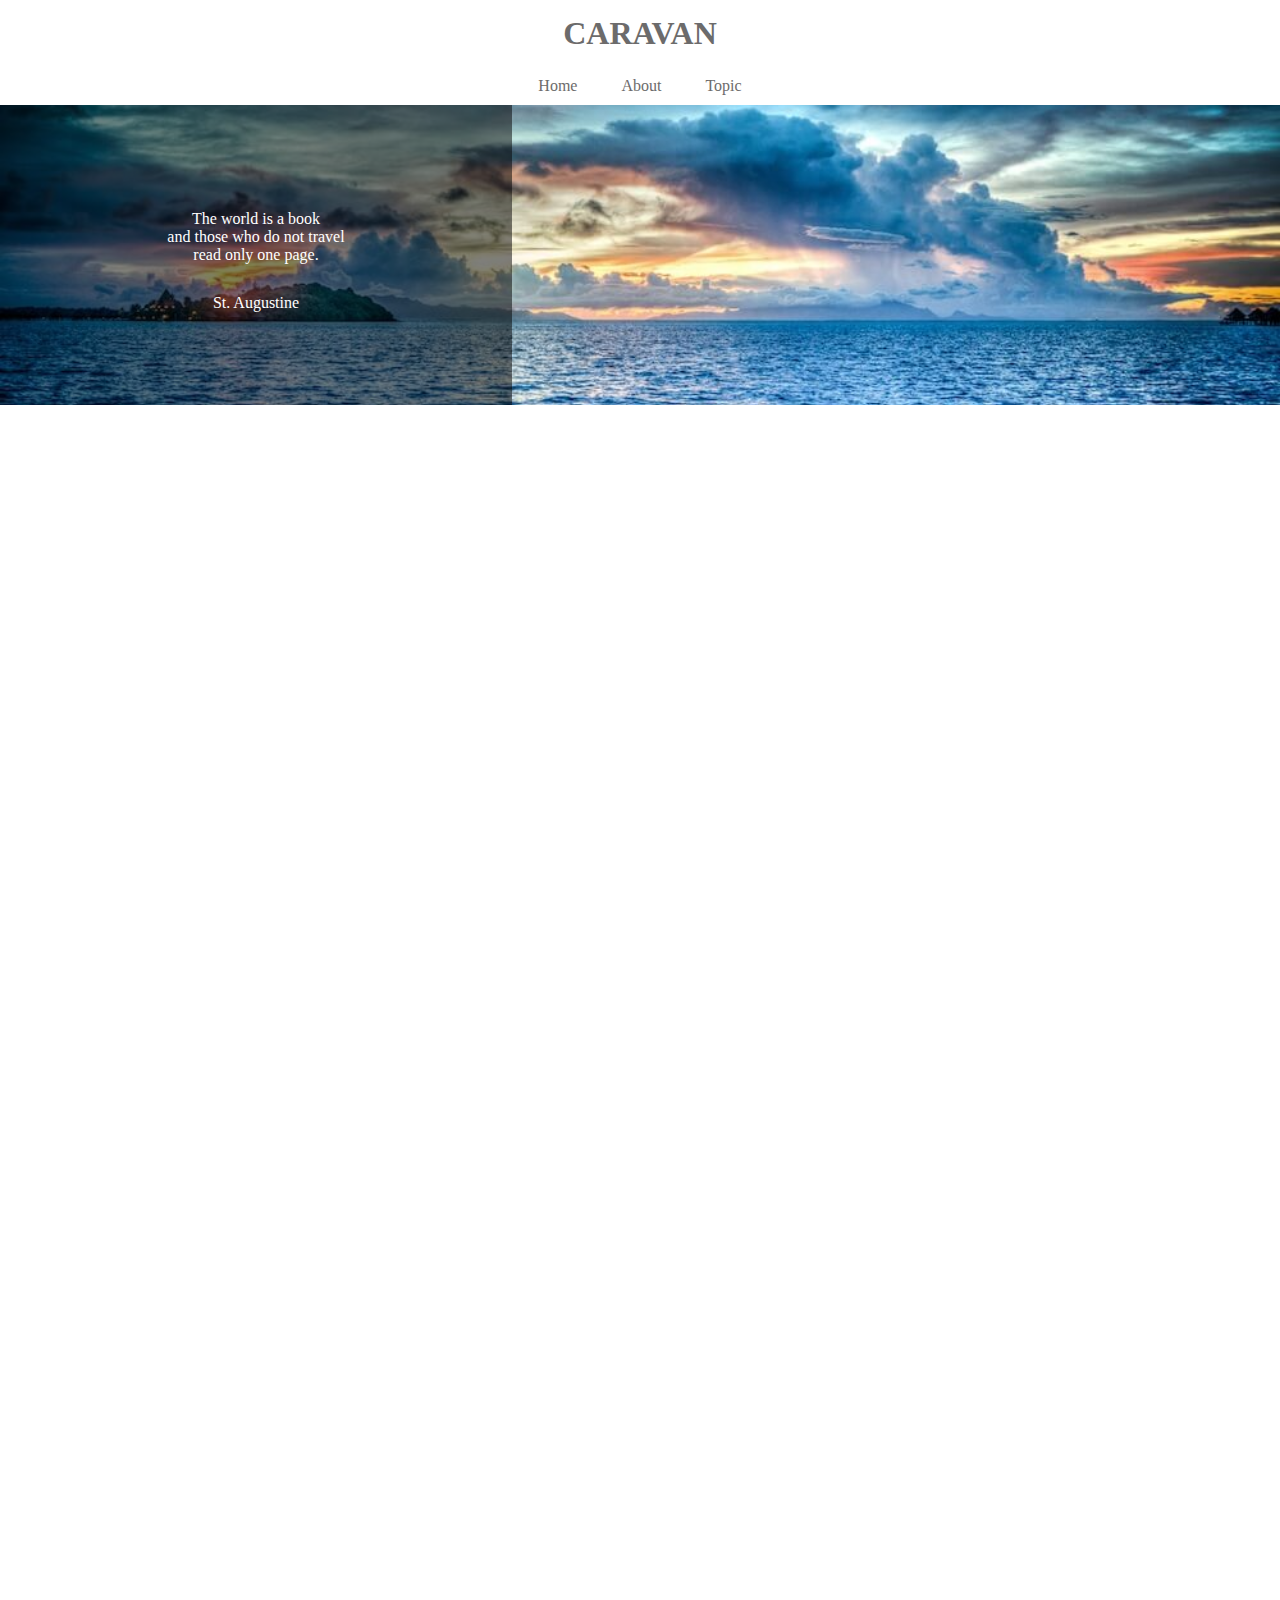
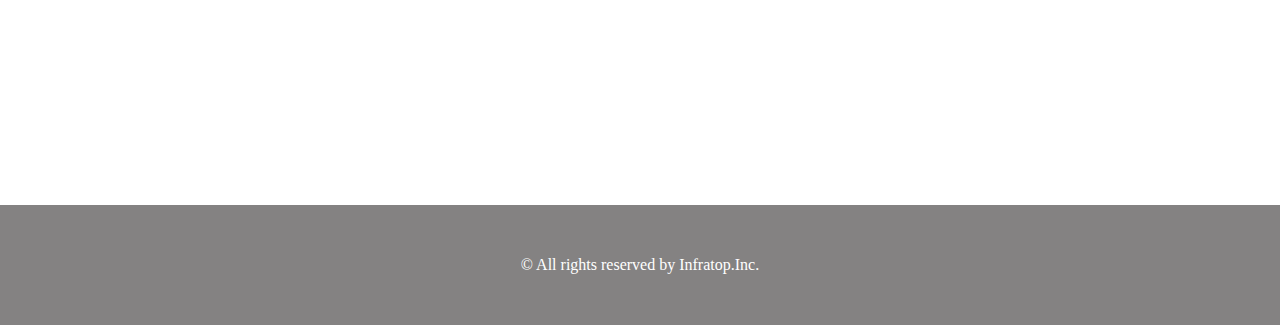
<file: caravan/index.html>
<!DOCTYPE HTML>
<html lang="ja">
    <head>
        <meta charset="UTF-8" />
        <!--cssファイルの読み込み-->
        <link href="style.css" rel="stylesheet" />
        <title>CARAVAN</title>
    </head>
    
    <body>
        <!--header用のdiv-->
        <header>
            <h1 class="heading">
                <a href="index.html">
                    CARAVAN
                </a>
            </h1>
        </header>
        
    <nav>
        <ul class="nav-list">
            <li class="nav-list-item">
                <a href="index.html">Home</a>
            </li>
            <li class="nav-list-item">About</li>
            <li class="nav-list-item">Topic</li>
        </ul>
    </nav>
        <!--main visual用のdiv-->
        <div class="main-visual">
            <div class="main-visual-content">
                <p class="main-visual-text">
                    The world is a book <br />
                    and those who do not travel <br />
                    read only one page.
                </p>
                <p class="main-visual-name">
                    St. Augustine
                </p>
            </div>
        </div>
        <!--main div-->
        <div class="main">
            <div class="blog"></div>
            <div class="sidebar"></div>
        </div>
        <!--footer div-->
        <footer>
            <p class="footer-text">© All rights reserved by Infratop.Inc.</p>
        </footer>
    </body>
</html>
</file>
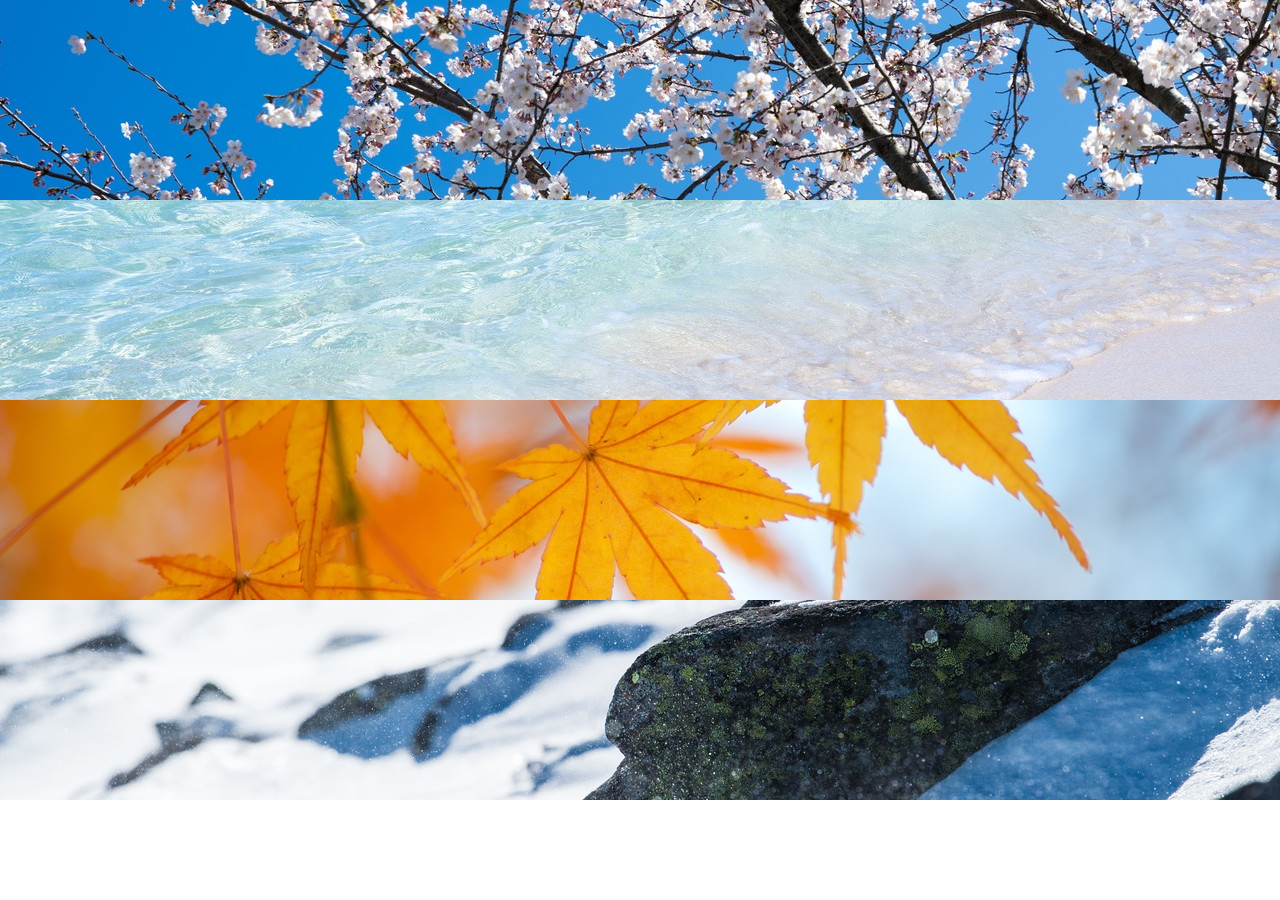
<file: ensyu1-6/1-6.html>
<!DOCTYPE HTML>
<html lang="ja">
    <head>
        <meta charset="UTF-8" />
        <!--cssファイルの読み込み-->
        <link href="1-6.css" rel="stylesheet" />
        <title>ensyu1-6</title>
    </head>
    <body>
        <div class="main-visual1"></div>
        
        <div class="main-visual2"></div>
        
        <div class="main-visual3"></div>
        
        <div class="main-visual4"></div>
        
    </body>
</html>
</file>
<file: caravan/style.css>
/*ブラウザがそれぞれ持っているcssをリセットするための記述*/
* {
    margin: 0;
    padding: 0;
    box-sizing: border-box;
    color: #6c6b6b;
}

a {
    text-decoration: none;
}

header {
    width: 90%;
    padding: 15px 0;
    margin: 0 auto;
    text-align: center;
}

header .heading {
    font-size: 32px;
}

.nav-list {
    text-align: center;
    padding: 10px 0;
    margin: 0 auto;
}

.nav-list-item {
    list-style: none;
    display: inline-block;
    margin: 0 20px;
}

.main-visual {
    width: 100%;
    height: 300px;
    background-image: url(img/mv.jpg);
    background-size: cover;
    background-position: center;
}

.main-visual-content {
    width: 40%;
    height: 300px;
    background-color: rgba( 0,0,0,0.5);
    text-align: center;
    padding-top: 105px;
}

.main-visual-text {
    color: #fff;
}

.main-visual-name {
    margin-top: 30px;
    color: #fff;
}

.main {
    width: 840px;
    display: flex;
    justify-content: center;
    margin: 0 auto;
}

.blog {
    width: 600px;
    height: 1400px;
}

.sidebar {
    width: 240px;
    height: 1400px;
}

footer {
    width: 100%;
    height: 120px;
    text-align: center;
    line-height: 120px;
    background-color: #848282;
}

.footer-text {
    color: #fff;
}
</file>
<file: ensyu1-6/1-6.css>
* {
    margin: 0;
    padding: 0;
    box-sizing: border-box;
}

.main-visual1 {
    width: 100%;
    height: 200px;
    background-image: url(img/box1.jpg);
    background-position: center;
}

.main-visual2 {
    width: 100%;
    height: 200px;
    background-image: url(img/box2.jpg);
    background-position: center;
}

.main-visual3 {
    width: 100%;
    height: 200px;
    background-image: url(img/box3.jpg);
    background-position: center;
}

.main-visual4 {
    width: 100%;
    height: 200px;
    background-image: url(img/box4.jpg);
    background-position: center;
}
</file>
